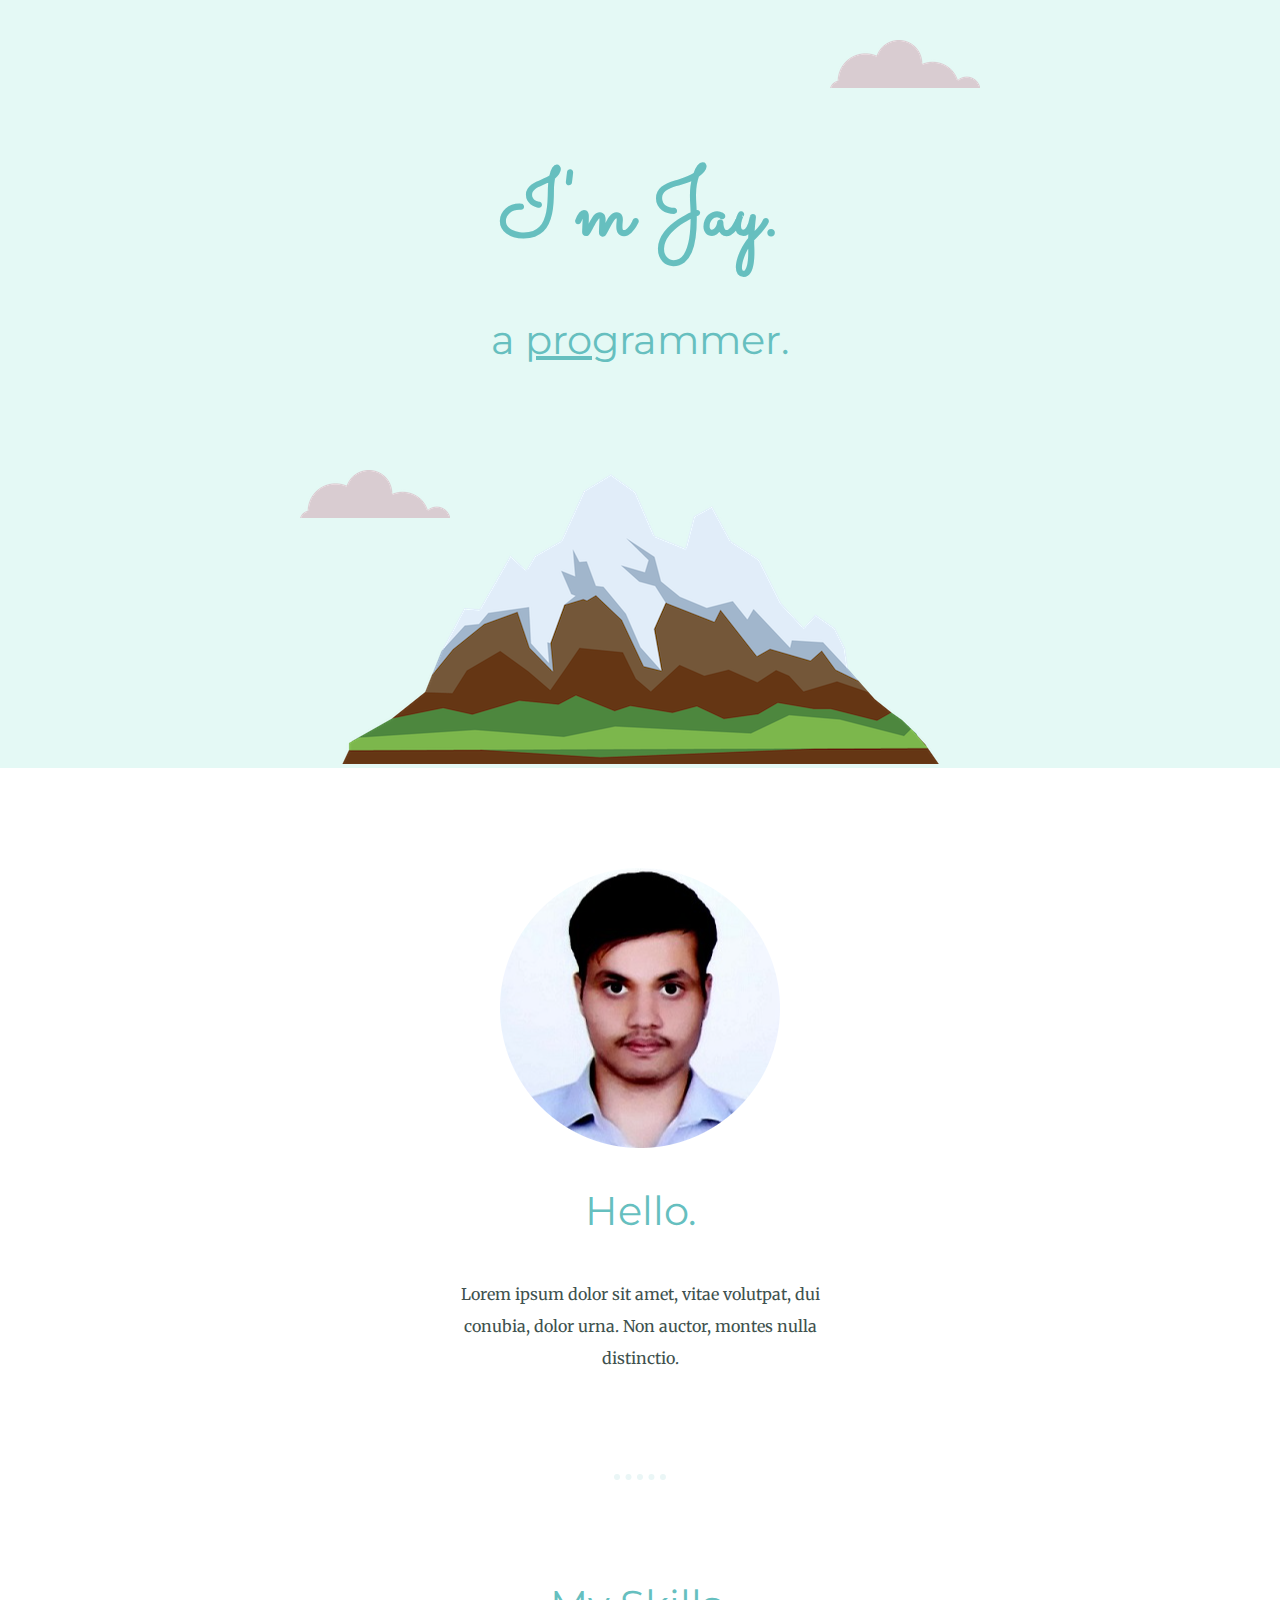
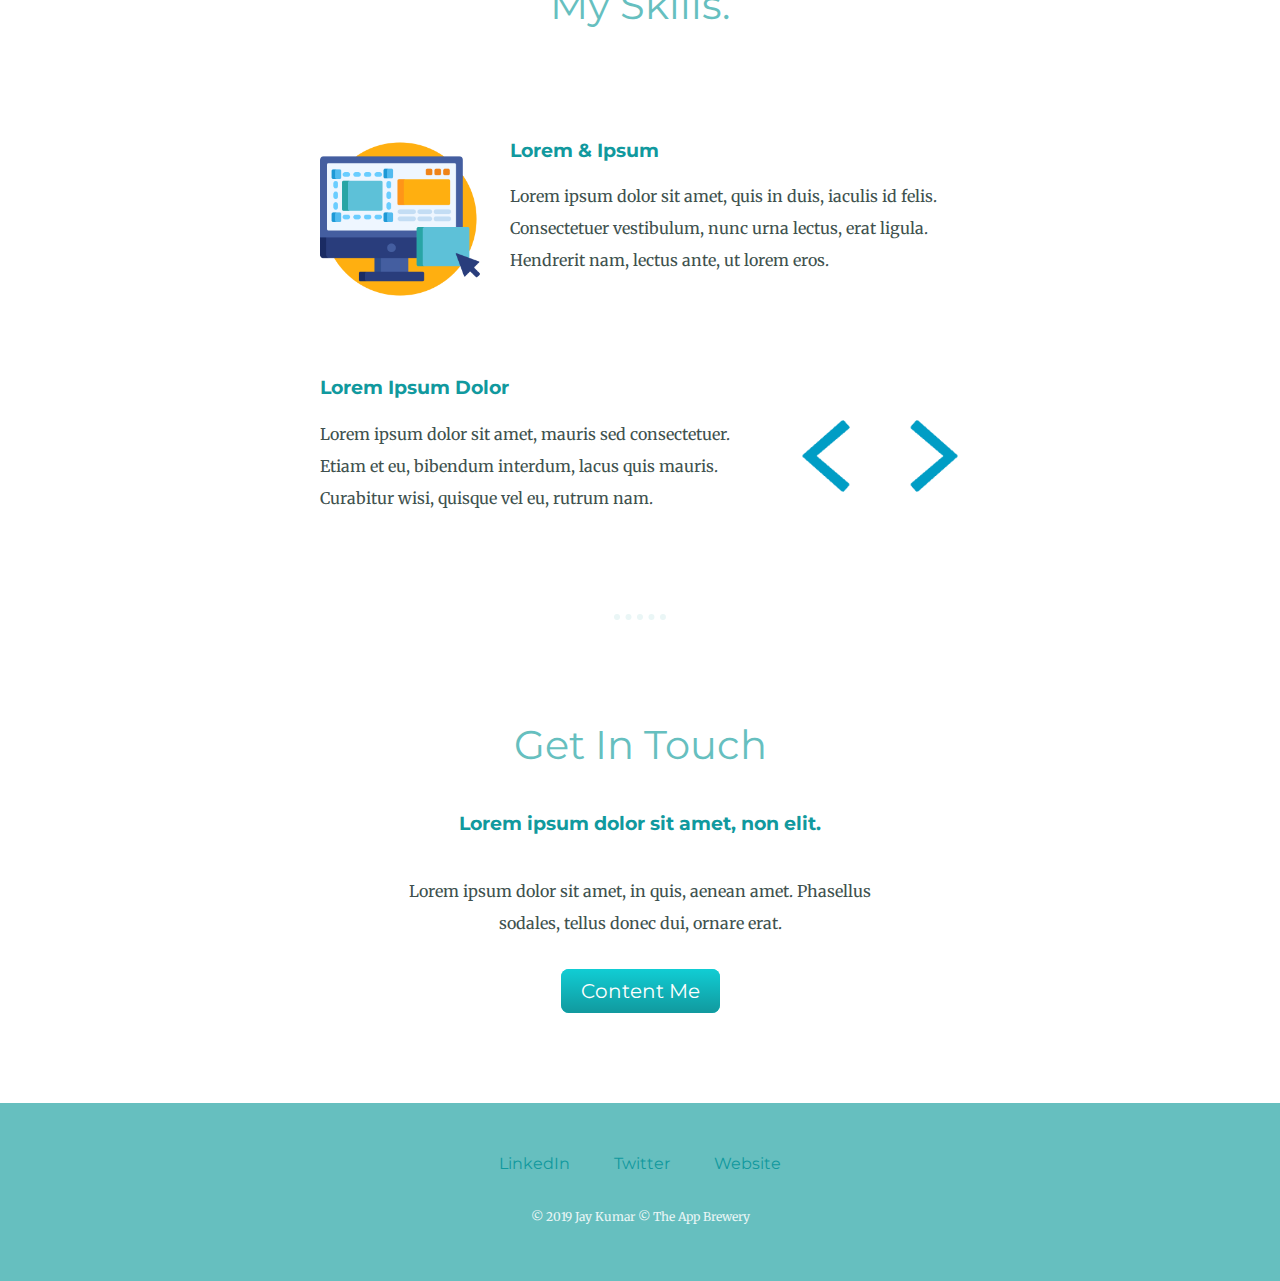
<file: index.html>
<!DOCTYPE html>
<html lang="en">
<head>
    <meta charset="UTF-8">
    <title>Jay Kumar</title>
    <link rel="stylesheet" href="css/styles.css">
    <link rel="icon" href="favicon.ico">
    <link rel="preconnect" href="https://fonts.googleapis.com">
    <link rel="preconnect" href="https://fonts.gstatic.com" crossorigin>
    <link href="https://fonts.googleapis.com/css2?family=Merriweather&family=Montserrat&family=Sacramento&display=swap" rel="stylesheet">
</head>
<body>
    <div class="top-container">
        <img class="top-cloud" src="images/clouds.png" alt="clouds">
        <h1>I'm Jay.</h1>
        <h2>a <span class="pro">pro</span>grammer.</h2>
        <img class="bottom-cloud" src="images/clouds.png" alt="clouds">
        <img src="images/mountain.png" alt="mountains">
    </div>

    <div class="middle-container">
        <div class="profile">
          <img src="images/profile.png" alt="jay image">
          <h2>Hello.</h2>
          <p class="intro">Lorem ipsum dolor sit amet, vitae volutpat, dui conubia, dolor urna. Non auctor, montes nulla distinctio.</p>
        </div>
        <hr>
        <div class="skills">
          <h2>My Skills.</h2>
          <div class="skill-row">
            <img class="code-img" src="images/computer1.png" alt="">
            <h3>Lorem & Ipsum</h3>
            <p>Lorem ipsum dolor sit amet, quis in duis, iaculis id felis. Consectetuer vestibulum, nunc urna lectus, erat ligula. Hendrerit nam, lectus ante, ut lorem eros.</p>
          </div>
          <div class="skill-row">
            <img class="chilli-img" src="images/code.gif" alt="">
            <h3>Lorem Ipsum Dolor</h3>
            <p>Lorem ipsum dolor sit amet, mauris sed consectetuer. Etiam et eu, bibendum interdum, lacus quis mauris. Curabitur wisi, quisque vel eu, rutrum nam.</p>
          </div>
        </div>
        <hr>
        <div class="contact-me">
          <h2>Get In Touch</h2>
          <h3>Lorem ipsum dolor sit amet, non elit.</h3>
          <p class="contact-message">Lorem ipsum dolor sit amet, in quis, aenean amet. Phasellus sodales, tellus donec dui, ornare erat.</p>
          <a class="btn" href="mailto:name@email.com">Content Me</a>
        </div>
    </div>
      
      
    <div class="bottom-container">
        <a class="footer-link" href="https://www.linkedin.com/">LinkedIn</a>
        <a class="footer-link" href="https://twitter.com/">Twitter</a>
        <a class="footer-link" href="https://www.appbrewery.co/">Website</a>
        <p class="copyright">© 2019 Jay Kumar © The App Brewery</p>
    </div>
    
</body>
</html>
</file>
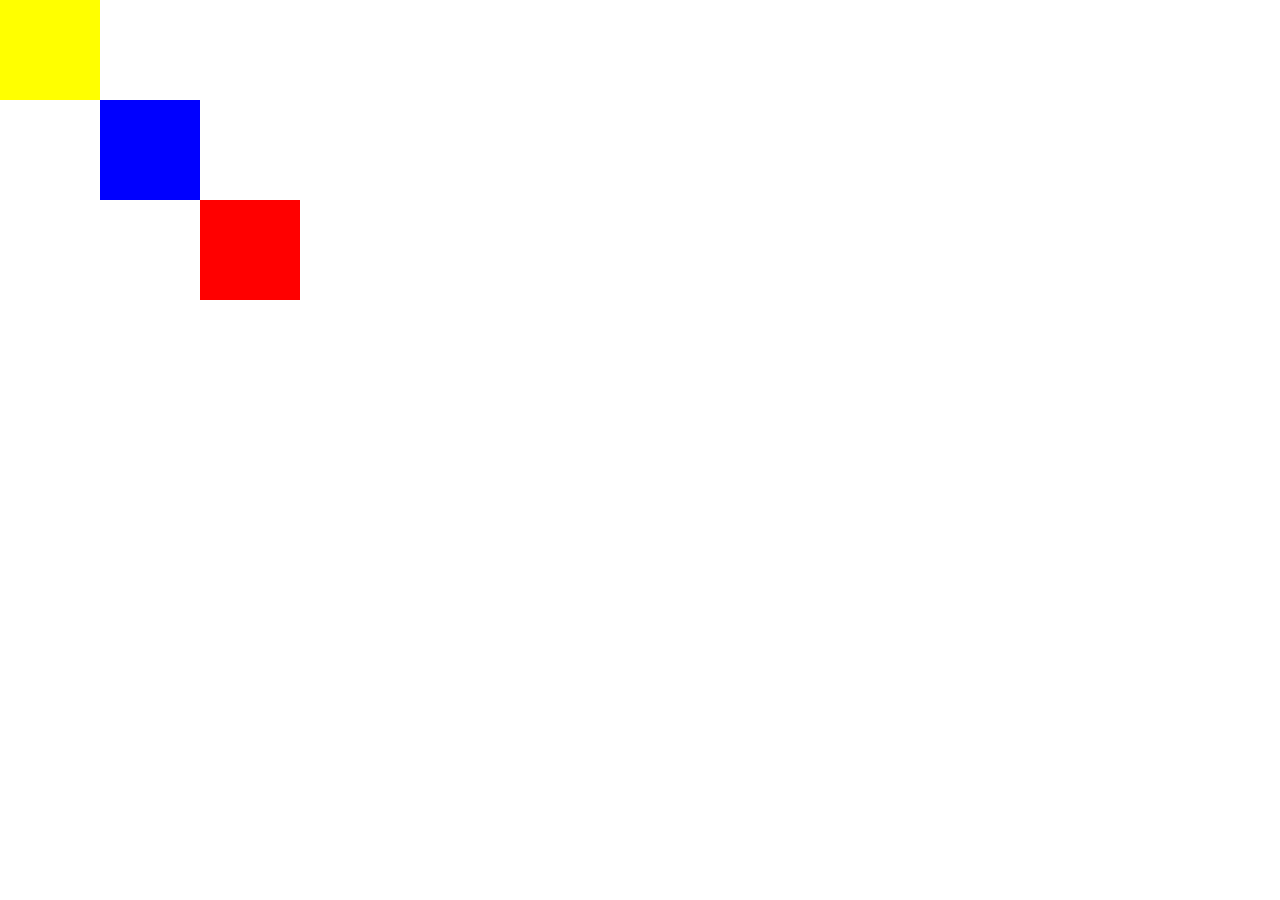
<file: test_challenge.html>
<!DOCTYPE html>
<html lang="en">
<head>
    <meta charset="UTF-8">
    <link rel="stylesheet" href="css/test-style.css">
    <title>Document</title>
</head>
<body>
    <div class="red"></div>
    <div class="blue"></div>
    <div class="yellow"></div>
</body>
</html>
</file>
<file: css/styles.css>
/****************************************TAG SELECTOR**********************************************/
body{
    color: #40514E;
    margin: 0;
    text-align: center;
    font-family: 'Merriweather', serif;
}
h1{
    color: #66BFBF;
    margin: 50px auto 0 auto;
    font-size: 5.62rem;    /*16px(static - not relative) = 100%(dynamic - relative) = 1em(dynamic - relative) = 1rem(dynamic - not relative)*/
    font-family: 'Sacramento', cursive;
}
h2{ 
    font-weight: normal;
    color: #66BFBF;
    font-size: 2.5rem;
    font-family: 'Montserrat', sans-serif;
    padding-bottom: 10px;
}
h3{
    color: #11999E;
    font-family: 'Montserrat', sans-serif;
}
p{
    line-height: 2;
}
hr{
    border-top-style: dotted;
    border-width: 6px 0 0 0;
    width: 4%;
    border-color: #EAF6F6;
    margin: 100px auto;
}
a{
    margin: 10px 20px;
    color: #11999E;
    font-family: 'Montserrat', sans-serif;
    text-decoration: none;
}
a:hover{
    color: #EAF6F6;
}
/********************************CLASS SELECTOR******************************************************/
.top-container{
    background-color: #E4F9F5;
    position: relative;       /* Parent block = top-container child block = top-cloud & bottom-cloud (b/c top-cloud & bottom-cloud are set as absolute position) and in absolute positioning parent block is always set to be position: relative*/
    padding-top: 100px;
}
.middle-container{
    margin: 100px 0;
}
.bottom-container{
    background-color: #66BFBF;
    padding: 50px 0 20px;
}
.bottom-cloud{
    position: absolute;
    left: 300px;
    bottom: 250px;
}
.top-cloud{
    position: absolute;
    right: 300px;
    top: 40px;
}
.pro{
    text-decoration: underline;
}
.skill-row{
    width: 50%;
    margin: 100px auto 100px auto;
    text-align: left;
}
.code-img{
    width: 25%;
    float: left;
    margin-right: 30px;
}
.chilli-img{
    width: 25%;
    float: right;
    margin-left: 30px;
}
.intro{
    width: 30%;
    margin: auto;
}
.contact-message{
    width: 40%;
    margin: 40px auto 40px;
}
.copyright{
    color: #EAF6F6;
    font-size: 0.75rem;
    padding: 20px 0;
}
.btn {
    background: #11cdd4;
    background-image: -webkit-linear-gradient(top, #11cdd4, #11999e);
    background-image: -moz-linear-gradient(top, #11cdd4, #11999e);
    background-image: -ms-linear-gradient(top, #11cdd4, #11999e);
    background-image: -o-linear-gradient(top, #11cdd4, #11999e);
    background-image: linear-gradient(to bottom, #11cdd4, #11999e);
    -webkit-border-radius: 8;
    -moz-border-radius: 8;
    border-radius: 8px;
    font-family: 'Montserrat', sans-serif;
    color: #ffffff;
    font-size: 20px;
    padding: 10px 20px 10px 20px;
    text-decoration: none;
  }
  
  .btn:hover {
    background: #30e3cb;
    background-image: -webkit-linear-gradient(top, #30e3cb, #2bc4ad);
    background-image: -moz-linear-gradient(top, #30e3cb, #2bc4ad);
    background-image: -ms-linear-gradient(top, #30e3cb, #2bc4ad);
    background-image: -o-linear-gradient(top, #30e3cb, #2bc4ad);
    background-image: linear-gradient(to bottom, #30e3cb, #2bc4ad);
    text-decoration: none;
  }
</file>
<file: css/test-style.css>
.red{
    height: 100px;
    width: 100px;
    background-color: red;
    position: absolute;
    left: 200px;
    top: 200px;
}

.blue{
    height: 100px;
    width: 100px;
    background-color: blue;
    position: absolute;
    left: 100px;
    top: 100px;
}

.yellow{
    height: 100px;
    width: 100px;
    background-color: yellow;
    position: absolute;
    
}

body{
    margin: 0;
}
</file>
